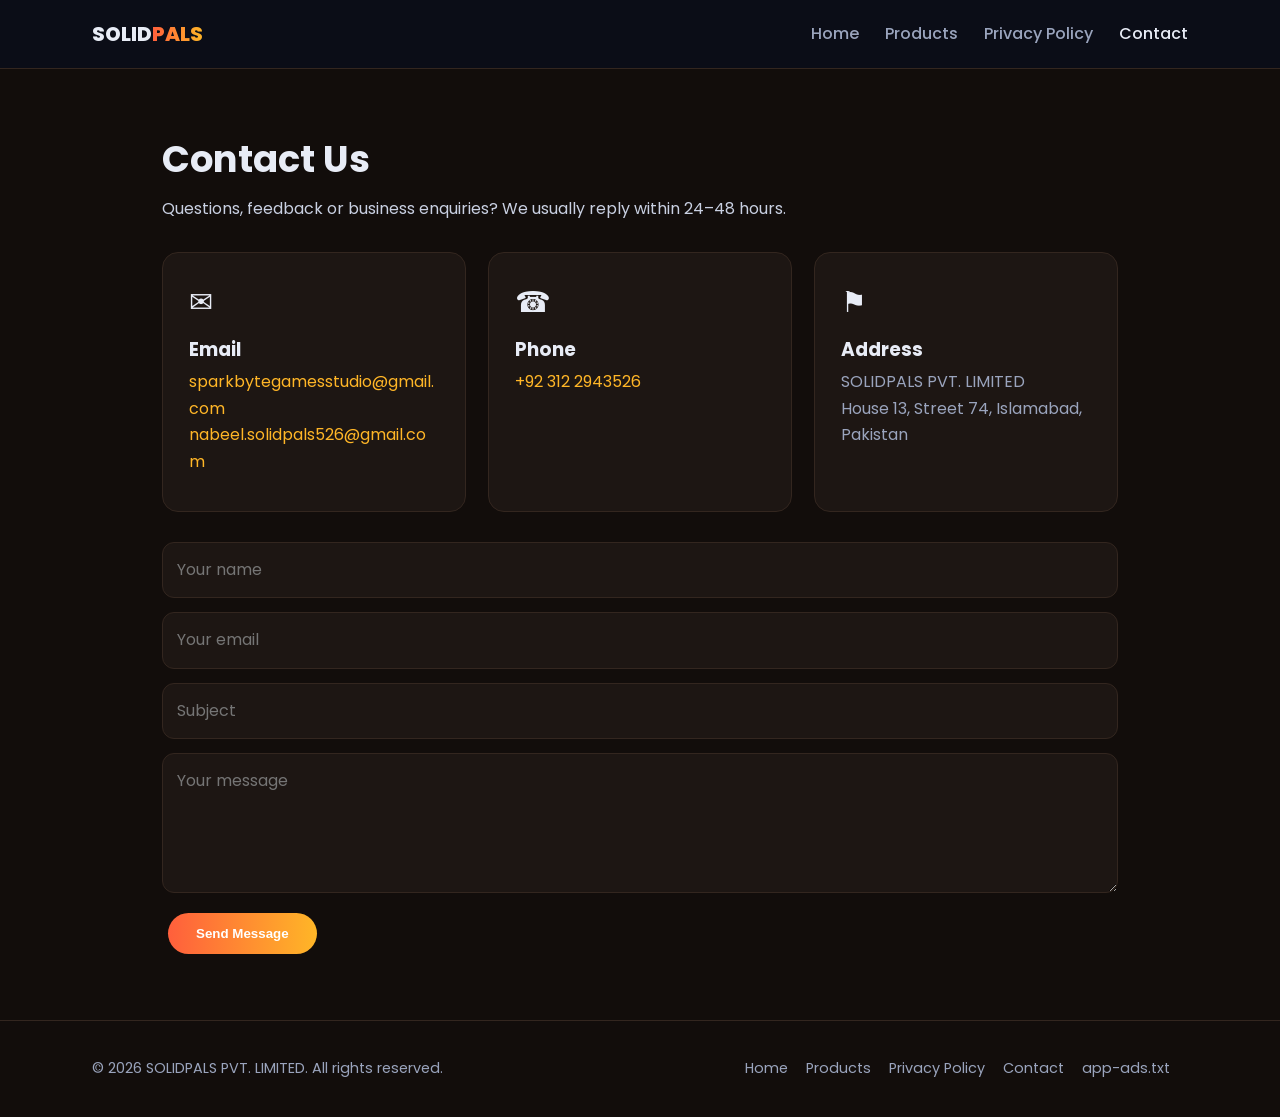
<file: contact.html>
<!DOCTYPE html>
<html lang="en"><head><meta charset="utf-8"><meta name="viewport" content="width=device-width,initial-scale=1">
<title>Contact | Solidpals Games</title><meta name="description" content="Contact Solidpals PVT. Limited for support, feedback or business enquiries.">
<link rel="icon" href="https://play-lh.googleusercontent.com/rVtKwuZKGKdia9q0jWkZCJTEZk9HppwzcaqtiKppNYiMAuGR-30yo88qK0oiL3MphNDSOIzDZztmZZPD7MLrbQ=w64">
<link href="https://fonts.googleapis.com/css2?family=Poppins:wght@400;500;600;800&display=swap" rel="stylesheet">
<link rel="stylesheet" href="style.css"></head><body>
<header><div class="wrap nav"><a class="logo" href="index.html">SOLID<span>PALS</span></a>
<button id="mt" onclick="document.querySelector('nav').classList.toggle('open')" aria-label="Menu">&#9776;</button><nav><a href="index.html">Home</a><a href="products.html">Products</a><a href="privacy-policy.html">Privacy Policy</a><a href="contact.html" class=on>Contact</a></nav></div></header>

<div class="doc" style="max-width:1000px"><h1>Contact Us</h1><p>Questions, feedback or business enquiries? We usually reply within 24&ndash;48 hours.</p>
<div class="cgrid" style="margin-top:30px"><div class="ci"><div class="e">&#9993;</div><h3>Email</h3><p><a href="mailto:sparkbytegamesstudio@gmail.com">sparkbytegamesstudio@gmail.com</a><br><a href="mailto:nabeel.solidpals526@gmail.com">nabeel.solidpals526@gmail.com</a></p></div>
<div class="ci"><div class="e">&#9742;</div><h3>Phone</h3><p><a href="tel:+923122943526">+92 312 2943526</a></p></div>
<div class="ci"><div class="e">&#9873;</div><h3>Address</h3><p>SOLIDPALS PVT. LIMITED<br>House 13, Street 74, Islamabad, Pakistan</p></div></div>
<form onsubmit="event.preventDefault();var f=this;location.href='mailto:sparkbytegamesstudio@gmail.com?subject='+encodeURIComponent(f.s.value)+'&body='+encodeURIComponent(f.m.value+'\n\n'+f.n.value+' <'+f.e.value+'>')">
<input name="n" placeholder="Your name" required><input name="e" type="email" placeholder="Your email" required><input name="s" placeholder="Subject" required><textarea name="m" placeholder="Your message" required></textarea><button class="btn" type="submit">Send Message</button></form></div>

<footer><div class="wrap fr"><div>&copy; 2026 SOLIDPALS PVT. LIMITED. All rights reserved.</div><div><a href="index.html">Home</a><a href="products.html">Products</a><a href="privacy-policy.html">Privacy Policy</a><a href="contact.html">Contact</a><a href="app-ads.txt">app-ads.txt</a></div></div></footer>
</body></html>
</file>
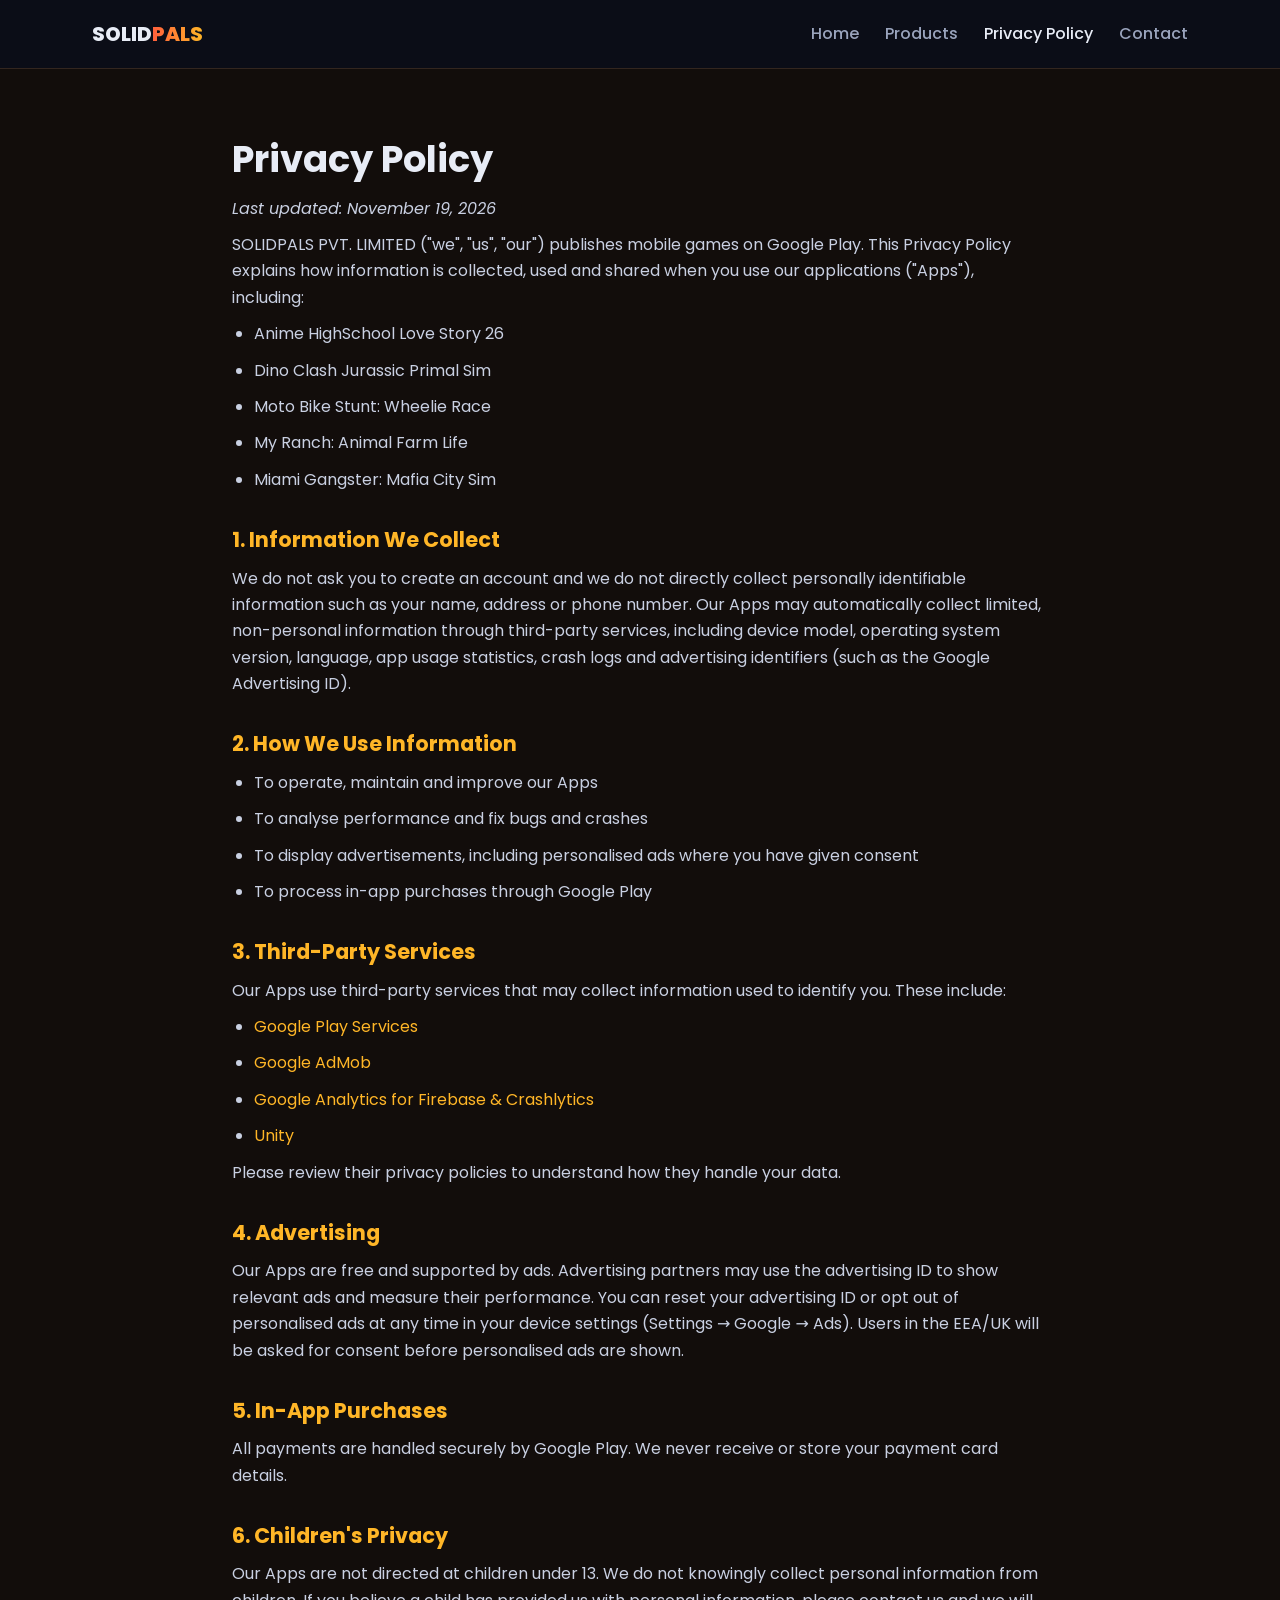
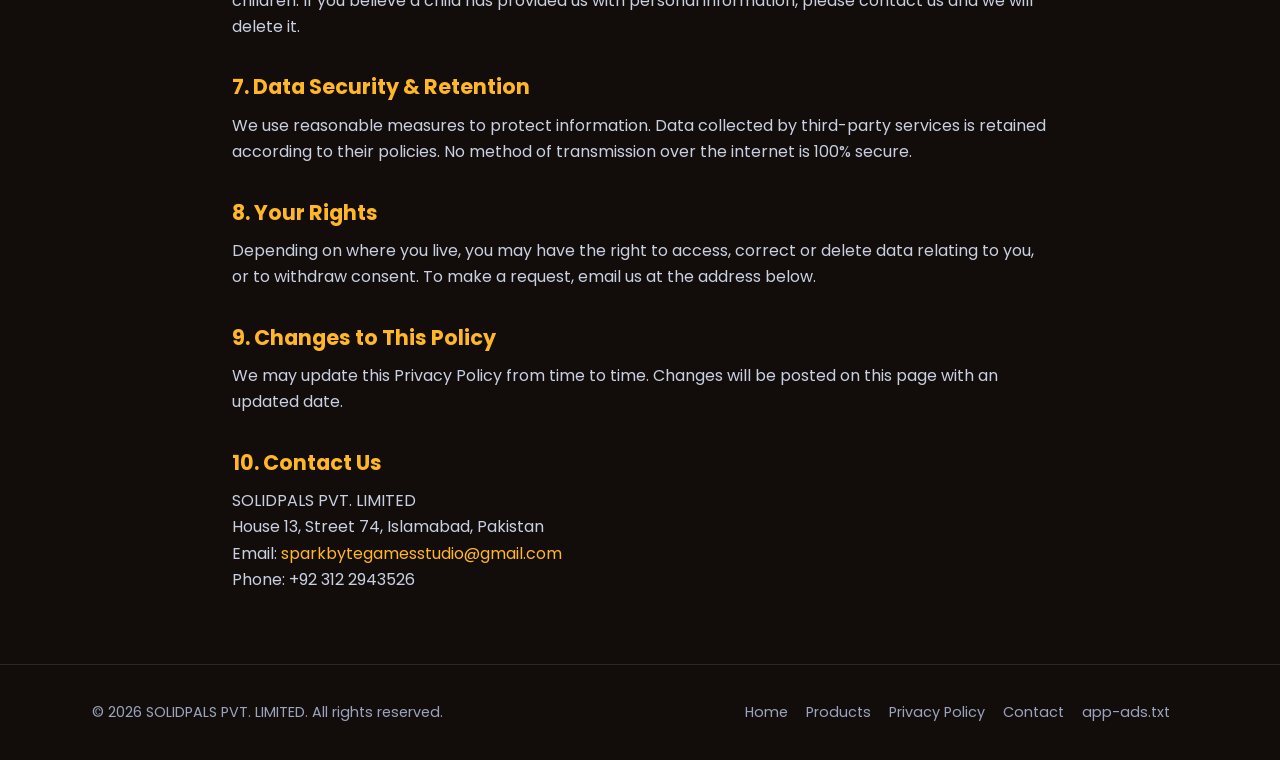
<file: privacy-policy.html>
<!DOCTYPE html>
<html lang="en"><head><meta charset="utf-8"><meta name="viewport" content="width=device-width,initial-scale=1">
<title>Privacy Policy | Solidpals Games</title><meta name="description" content="Privacy Policy for games and apps published by Solidpals PVT. Limited.">
<link rel="icon" href="https://play-lh.googleusercontent.com/rVtKwuZKGKdia9q0jWkZCJTEZk9HppwzcaqtiKppNYiMAuGR-30yo88qK0oiL3MphNDSOIzDZztmZZPD7MLrbQ=w64">
<link href="https://fonts.googleapis.com/css2?family=Poppins:wght@400;500;600;800&display=swap" rel="stylesheet">
<link rel="stylesheet" href="style.css"></head><body>
<header><div class="wrap nav"><a class="logo" href="index.html">SOLID<span>PALS</span></a>
<button id="mt" onclick="document.querySelector('nav').classList.toggle('open')" aria-label="Menu">&#9776;</button><nav><a href="index.html">Home</a><a href="products.html">Products</a><a href="privacy-policy.html" class=on>Privacy Policy</a><a href="contact.html">Contact</a></nav></div></header>

<div class="doc"><h1>Privacy Policy</h1><p><em>Last updated: November 19, 2026</em></p>
<p>SOLIDPALS PVT. LIMITED ("we", "us", "our") publishes mobile games on Google Play. This Privacy Policy explains how information is collected, used and shared when you use our applications ("Apps"), including:</p><ul><li>Anime HighSchool Love Story 26</li><li>Dino Clash Jurassic Primal Sim</li><li>Moto Bike Stunt: Wheelie Race</li><li>My Ranch: Animal Farm Life</li><li>Miami Gangster: Mafia City Sim</li></ul>
<h2>1. Information We Collect</h2><p>We do not ask you to create an account and we do not directly collect personally identifiable information such as your name, address or phone number. Our Apps may automatically collect limited, non-personal information through third-party services, including device model, operating system version, language, app usage statistics, crash logs and advertising identifiers (such as the Google Advertising ID).</p>
<h2>2. How We Use Information</h2><ul><li>To operate, maintain and improve our Apps</li><li>To analyse performance and fix bugs and crashes</li><li>To display advertisements, including personalised ads where you have given consent</li><li>To process in-app purchases through Google Play</li></ul>
<h2>3. Third-Party Services</h2><p>Our Apps use third-party services that may collect information used to identify you. These include:</p><ul><li><a href="https://policies.google.com/privacy" target="_blank" rel="noopener">Google Play Services</a></li><li><a href="https://support.google.com/admob/answer/6128543" target="_blank" rel="noopener">Google AdMob</a></li><li><a href="https://firebase.google.com/support/privacy" target="_blank" rel="noopener">Google Analytics for Firebase &amp; Crashlytics</a></li><li><a href="https://unity.com/legal/privacy-policy" target="_blank" rel="noopener">Unity</a></li></ul><p>Please review their privacy policies to understand how they handle your data.</p>
<h2>4. Advertising</h2><p>Our Apps are free and supported by ads. Advertising partners may use the advertising ID to show relevant ads and measure their performance. You can reset your advertising ID or opt out of personalised ads at any time in your device settings (Settings &rarr; Google &rarr; Ads). Users in the EEA/UK will be asked for consent before personalised ads are shown.</p>
<h2>5. In-App Purchases</h2><p>All payments are handled securely by Google Play. We never receive or store your payment card details.</p>
<h2>6. Children's Privacy</h2><p>Our Apps are not directed at children under 13. We do not knowingly collect personal information from children. If you believe a child has provided us with personal information, please contact us and we will delete it.</p>
<h2>7. Data Security &amp; Retention</h2><p>We use reasonable measures to protect information. Data collected by third-party services is retained according to their policies. No method of transmission over the internet is 100% secure.</p>
<h2>8. Your Rights</h2><p>Depending on where you live, you may have the right to access, correct or delete data relating to you, or to withdraw consent. To make a request, email us at the address below.</p>
<h2>9. Changes to This Policy</h2><p>We may update this Privacy Policy from time to time. Changes will be posted on this page with an updated date.</p>
<h2>10. Contact Us</h2><p>SOLIDPALS PVT. LIMITED<br>House 13, Street 74, Islamabad, Pakistan<br>Email: <a href="mailto:sparkbytegamesstudio@gmail.com">sparkbytegamesstudio@gmail.com</a><br>Phone: +92 312 2943526</p></div>

<footer><div class="wrap fr"><div>&copy; 2026 SOLIDPALS PVT. LIMITED. All rights reserved.</div><div><a href="index.html">Home</a><a href="products.html">Products</a><a href="privacy-policy.html">Privacy Policy</a><a href="contact.html">Contact</a><a href="app-ads.txt">app-ads.txt</a></div></div></footer>
</body></html>
</file>
<file: style.css>
:root{--bg:#120d0b;--card:#1d1613;--line:#33261f;--text:#e8ecf6;--muted:#9aa4bd;--a:#ff5f3c;--b:#ffb627}
*{box-sizing:border-box;margin:0;padding:0}
body{font-family:Poppins,system-ui,sans-serif;background:var(--bg);color:var(--text);line-height:1.65}
a{color:var(--b);text-decoration:none}
.wrap{max-width:1140px;margin:0 auto;padding:0 22px}
header{position:sticky;top:0;z-index:9;background:rgba(11,15,26,.85);backdrop-filter:blur(10px);border-bottom:1px solid var(--line)}
.nav{display:flex;align-items:center;justify-content:space-between;height:68px}
.logo{font-weight:800;font-size:1.25rem;color:var(--text)}
.logo span{background:linear-gradient(90deg,var(--a),var(--b));-webkit-background-clip:text;background-clip:text;color:transparent}
nav a{color:var(--muted);margin-left:26px;font-weight:500}
nav a:hover,nav a.on{color:var(--text)}
#mt{display:none;background:none;border:0;color:var(--text);font-size:1.6rem;cursor:pointer}
.hero{padding:96px 0 80px;text-align:center;background:radial-gradient(circle at 20% 10%,rgba(255,95,60,.25),transparent 45%),radial-gradient(circle at 85% 30%,rgba(255,182,39,.16),transparent 45%)}
.hero h1{font-size:clamp(2.1rem,5vw,3.6rem);line-height:1.15;font-weight:800}
.hero h1 b{background:linear-gradient(90deg,var(--a),var(--b));-webkit-background-clip:text;background-clip:text;color:transparent}
.hero p{color:var(--muted);max-width:640px;margin:20px auto 34px;font-size:1.08rem}
.btn{display:inline-block;padding:13px 28px;border-radius:40px;font-weight:600;background:linear-gradient(90deg,var(--a),var(--b));color:#fff;margin:6px}
.btn.o{background:none;border:1px solid var(--line);color:var(--text)}
section{padding:70px 0}
h2.t{text-align:center;font-size:2rem;margin-bottom:10px}
p.s{text-align:center;color:var(--muted);margin-bottom:44px}
.grid{display:grid;grid-template-columns:repeat(auto-fill,minmax(310px,1fr));gap:24px}
.card{background:var(--card);border:1px solid var(--line);border-radius:18px;overflow:hidden;transition:.25s}
.card:hover{transform:translateY(-6px);border-color:var(--a)}
.card .ban{width:100%;aspect-ratio:16/9;object-fit:cover;display:block}
.card .bd{padding:18px;display:flex;gap:14px;align-items:flex-start}
.card .ic{width:58px;height:58px;border-radius:14px;flex:none}
.card h3{font-size:1.05rem}
.card .tag{font-size:.78rem;color:var(--b)}
.card p{color:var(--muted);font-size:.9rem;margin:6px 0 12px}
.card .gp{font-size:.88rem;font-weight:600}
.stats{display:grid;grid-template-columns:repeat(auto-fit,minmax(200px,1fr));gap:20px;text-align:center}
.stat{background:var(--card);border:1px solid var(--line);border-radius:16px;padding:28px}
.stat b{display:block;font-size:2.2rem;background:linear-gradient(90deg,var(--a),var(--b));-webkit-background-clip:text;background-clip:text;color:transparent}
.stat span{color:var(--muted)}
.doc{max-width:860px;margin:0 auto;padding:60px 22px}
.doc h1{font-size:2.3rem;margin-bottom:6px}
.doc h2{font-size:1.3rem;margin:30px 0 8px;color:var(--b)}
.doc p,.doc li{color:#c9d0e2;margin-bottom:10px}
.doc ul{padding-left:22px}
.cgrid{display:grid;grid-template-columns:repeat(auto-fit,minmax(250px,1fr));gap:22px}
.ci{background:var(--card);border:1px solid var(--line);border-radius:16px;padding:26px}
.ci .e{font-size:1.8rem}
.ci h3{margin:8px 0 4px}
.ci p{color:var(--muted);word-break:break-word}
form{display:grid;gap:14px;margin-top:30px}
input,textarea{width:100%;padding:14px;border-radius:12px;border:1px solid var(--line);background:var(--card);color:var(--text);font:inherit}
textarea{min-height:140px}
form .btn{border:0;cursor:pointer;justify-self:start}
footer{border-top:1px solid var(--line);padding:36px 0;color:var(--muted);font-size:.9rem}
.fr{display:flex;flex-wrap:wrap;justify-content:space-between;gap:14px}
footer a{color:var(--muted);margin-right:18px}
@media(max-width:760px){#mt{display:block}nav{display:none;position:absolute;top:68px;left:0;right:0;background:var(--bg);border-bottom:1px solid var(--line);padding:10px 22px}nav.open{display:block}nav a{display:block;margin:12px 0}}
</file>
